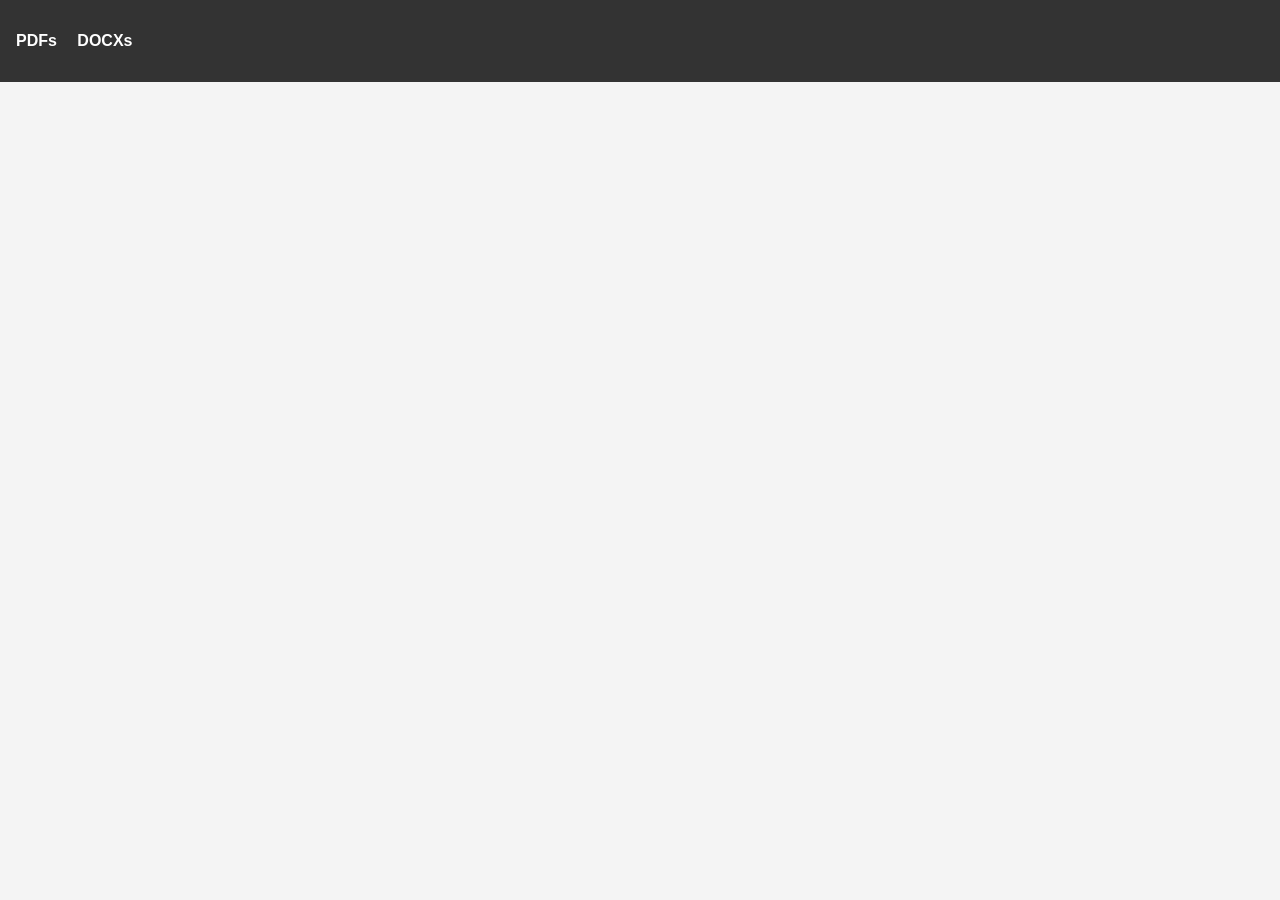
<file: harshitha/pdgit/index.html>
<!DOCTYPE html>
<html lang="en">
<head>
    <meta charset="UTF-8">
    <meta name="viewport" content="width=device-width, initial-scale=1.0">
    <title>Document Viewer</title>
    <link rel="stylesheet" href="styles.css">
</head>
<body>
    <nav>
        <ul>
            <li><a href="./pdf.html">PDFs</a></li>
            <li><a href="./docx.html">DOCXs</a></li>
        </ul>
    </nav>
</body>
</html>
</file>
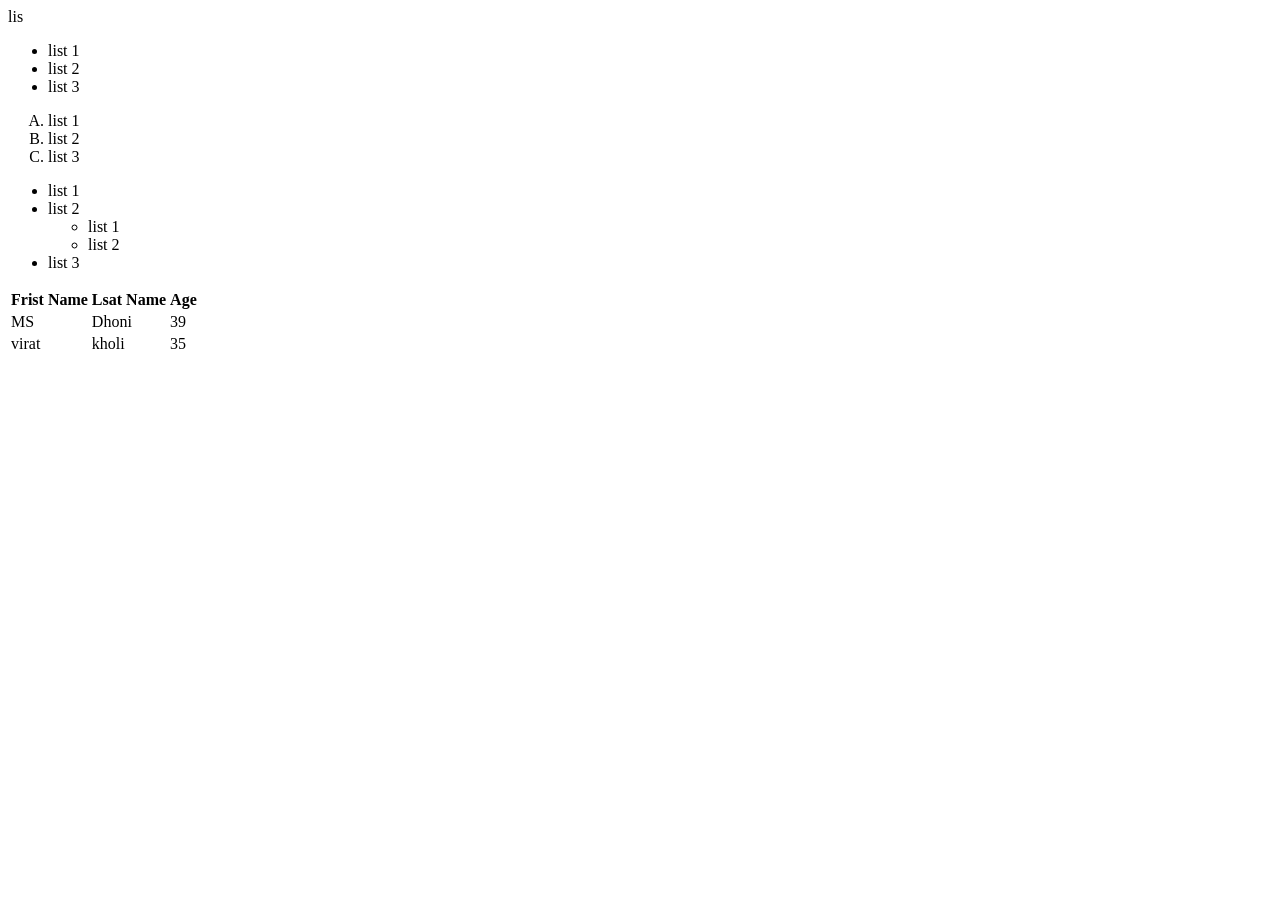
<file: tables.html>
<!DOCTYPE html>lis
<html lang="en">
<head>
    <meta charset="UTF-8">
    <meta name="viewport" content="width=device-width, initial-scale=1.0">
    <title>list and tables</title>
</head>
<body>
   <!-- unordered list-->
    
   <ul>
    <li> list 1</li>
    <li> list 2</li>
    <li> list 3</li>
   </ul>

   <!-- ordered list-->
     <ol type="A">
        <li> list 1</li>
        <li> list 2</li>
        <li> list 3</li>
     </ol>

     <!--nested list-->
     <ul>
        <li> list 1</li>
        <li> list 2</li>
        <ul>
            <li>list 1</li>
            <li>list 2</li>
        </ul>
        <li> list 3</li>
       </ul>

       <!-- tables-->
        <table>
            <thead>
                <tr>
                    <th> Frist Name</th>
                    <th> Lsat Name</th>
                    <th> Age </th>
                </tr>
            </thead>
            <tbody>
                <tr>
                    <td>MS</td>
                    <td>Dhoni</td>
                    <td>39</td>
                </tr>
                <tr>
                    <td>virat</td>
                    <td>kholi</td>
                    <td>35</td>
                </tr>
            </tbody>
        </table>
    
</body>
</html>
</file>
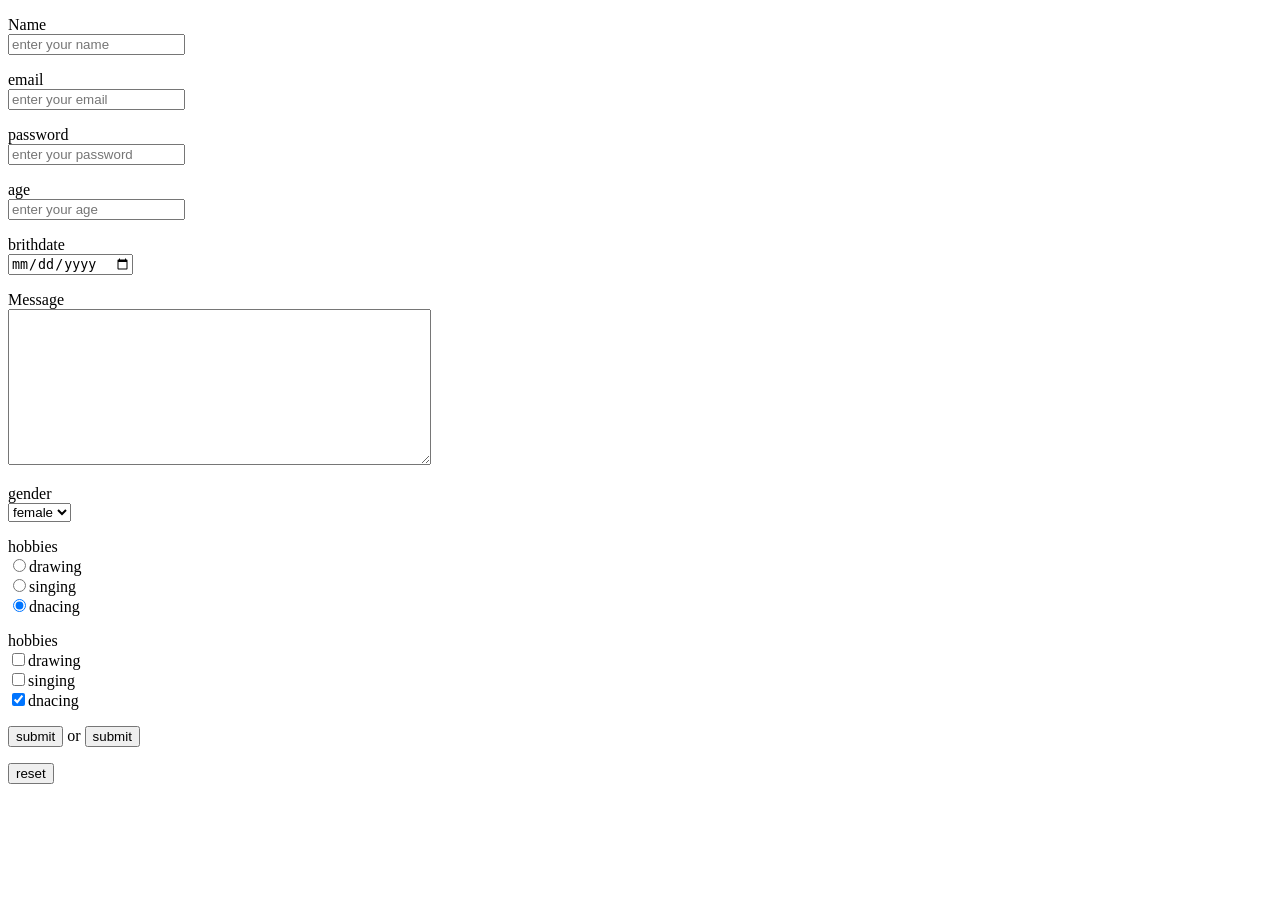
<file: forms/forms.html>
<!DOCTYPE html>
<html lang="en">
<head>
    <meta charset="UTF-8">
    <meta name="viewport" content="width=device-width, initial-scale=1.0">
    <title>forms and inputs</title>
</head>
<body>
    <!-- forms and inputs -->
     <forms>
        <!-- text -->
         <p>
         <label for="name" >Name</label> <br>
         <input type="name" id="name" name="name" placeholder="enter your name">
        </p>
         <!-- email -->
          <p>
         <label for="emali" >email</label> <br>
         <input type="email" id="email" placeholder="enter your email">
        </p>

        <!-- password -->
        <p>
            <label for="password" >password</label> <br>
            <input type="password" id="password" placeholder="enter your password">
           </p>
        <!-- number -->  
        <p>
            <label for="number" >age</label> <br>
            <input type="number" id="age" placeholder="enter your age">
           </p>
         <!-- date -->  
         <p>
            <label for="brithdate" >brithdate</label> <br>
            <input type="date" id="brithdate" placeholder="enter your brithdate">
           </p>
           <!-- textarea-->
            <p>
                <label for="message">Message</label><br>
                <textarea name="message" id="message" cols="50" rows="10"></textarea>
            </p>
            <!--select-->
            <p>
                <label for="gender">gender</label> <br>
                <select name="gender" id="gender">
                    <option value="male">male</option>
                    <option value="female" selected>female</option>
                    <option value="other">other</option>
                </select>
            </p>
            <!--radio-->
            <p>
                <label for="hobbies">hobbies</label><br>
                <input type="radio" name="hobbies" value="drawing" id="hobbies">drawing <br>
                <input type="radio" name="hobbies" value="singing" id="hobbies">singing <br>
                <input type="radio" name="hobbies" value="dnacing" id="hobbies" checked>dnacing <br>
            </p>
            <!--checkbox-->
            <p>
                <label for="hobbies">hobbies</label><br>
                <input type="checkbox" name="hobbies" value="drawing" id="hobbies">drawing <br>
                <input type="checkbox" name="hobbies" value="singing" id="hobbies">singing <br>
                <input type="checkbox" name="hobbies" value="dnacing" id="hobbies" checked>dnacing <br>
            </p>
            <!--buttons-->
            <input type="submit" value="submit"> or
            <!--button tag-->
            <button type="submit">submit</button> 
            <!--reset-->
            <p>
            <button type="reset">reset</button>
        </p>
     </forms>
     
</body>
</html>
</file>
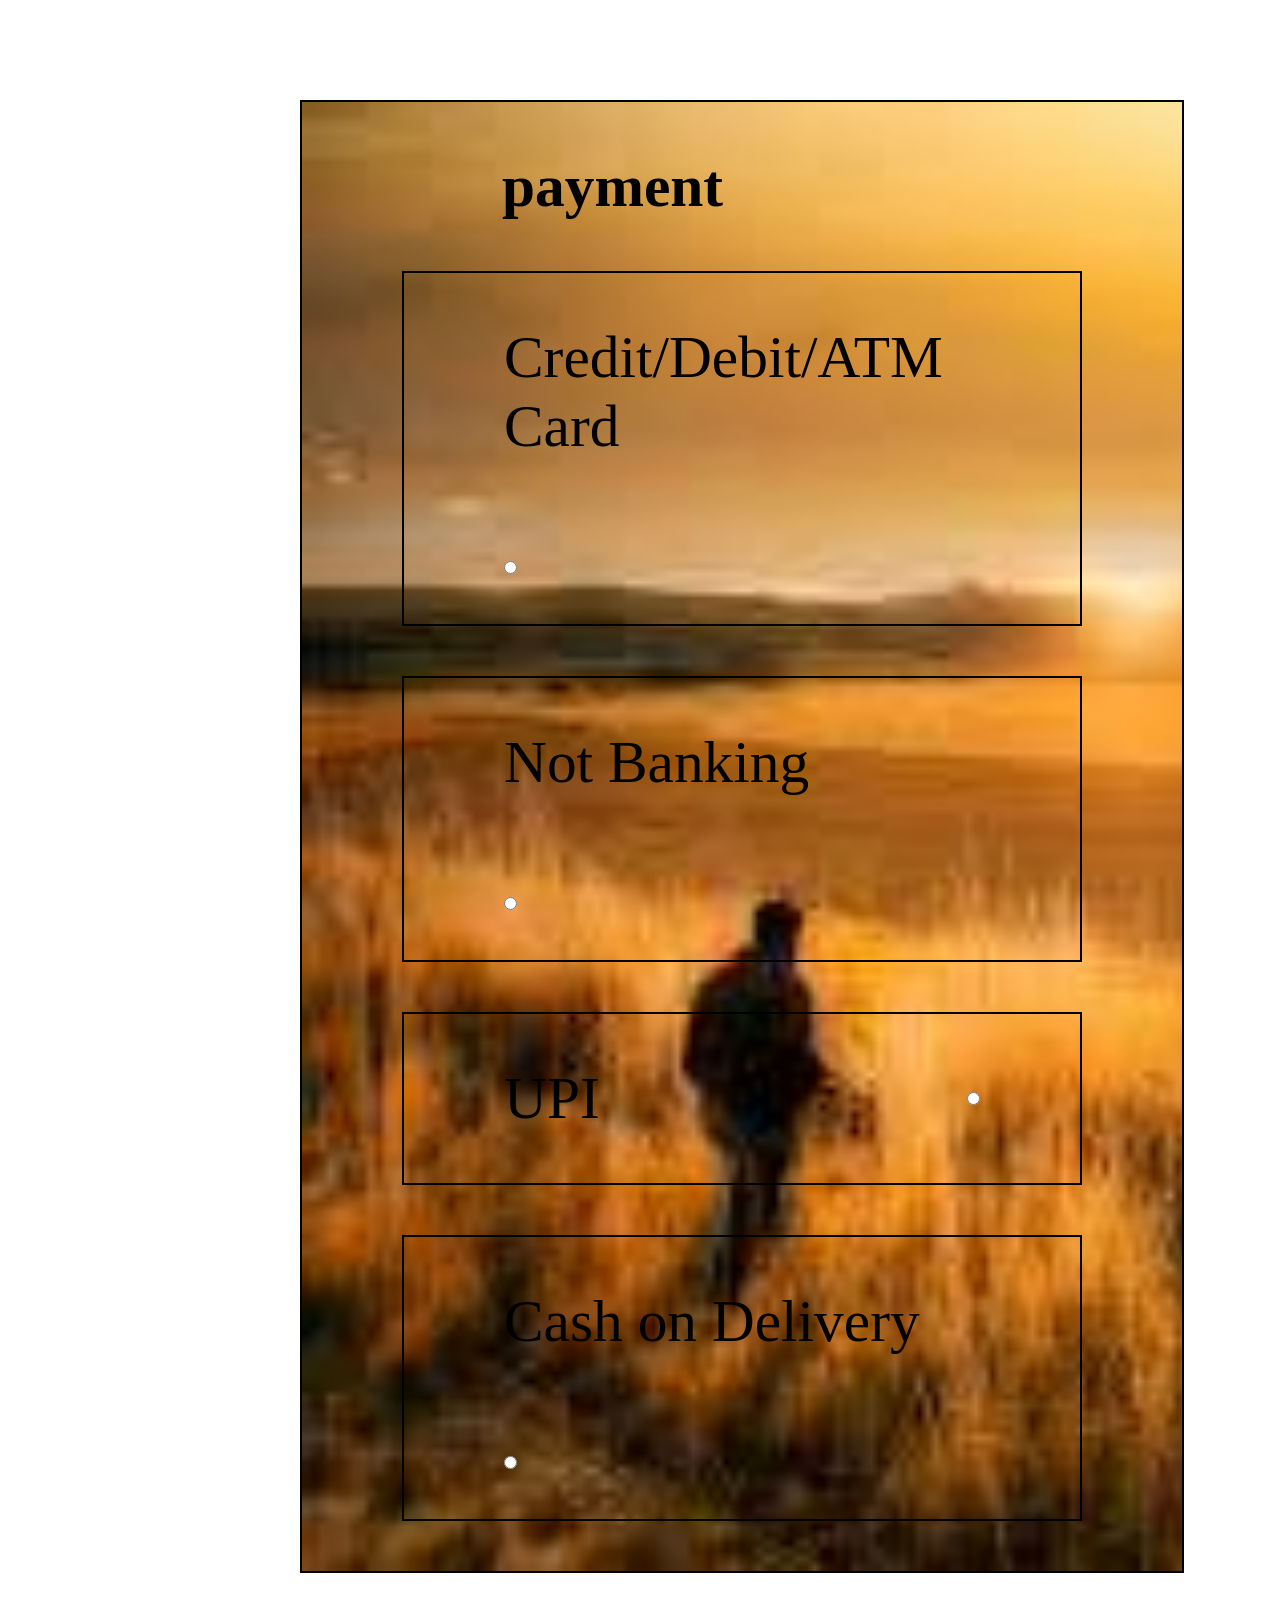
<file: payment/payment.html>
<!DOCTYPE html>
<html lang="en">
<head>
    <meta charset="UTF-8">
    <meta name="viewport" content="width=device-width, initial-scale=1.0">
    <title>Document</title>
    <link rel="stylesheet" href="./payment.css"/>
</head>
<body>
    <div class="main-container">
        <div>
            <h3>payment</h3>
        </div>
        <div class="body-conainer"> 
        <label>Credit/Debit/ATM Card</label>
        <input type="radio" name="pass"/>
    </div>
        <div class="body-conainer">
         <label class>Not Banking</label>
         <input type="radio" name="pass" placeholder="  "/>
         <!-- <textarea rows="7" cols="100" placeholder=""></textarea> -->
    </div>
        <div class="body-conainer">
        <label class>UPI</label>
        <input type="radio" name="pass"/>
    </div>
        <div class="body-conainer">
        <label class>Cash on Delivery</label>
        <input  type="radio" name="pass"/>
    </div>
    </div>
</body>
</html>
</file>
<file: harshitha/pdgit/styles.css>
body {
    font-family: Arial, sans-serif;
    margin: 0;
    padding: 0;
    background-color: #f4f4f4;
}

nav {
    background-color: #333;
    color: white;
    padding: 1rem;
}

nav ul {
    list-style: none;
    padding: 0;
}

nav ul li {
    display: inline;
    margin-right: 1rem;
}

nav ul li a {
    color: white;
    text-decoration: none;
    font-weight: bold;
}

nav ul li a:hover {
    text-decoration: underline;
}
</file>
<file: payment/payment.css>
* {
    margin: 50px 100px;
    font-size: 1.3em;
}

.main-container {
    border: 2px solid black;
    background-image: url([data-uri]);
     background-repeat: no-repeat;
     background-size: cover;
     width: 100%;
}

.body-conainer {
    justify-content: space-between;
    border: 2px solid black;
    justify-content: space-between;
    display: flex;
    overflow-y: auto;
    flex-wrap: wrap;
}

.label-conatiner {
    flex: 50%;
}

.input-conatiner {
    flex: 50%;
    size: 2em;
}
</file>
